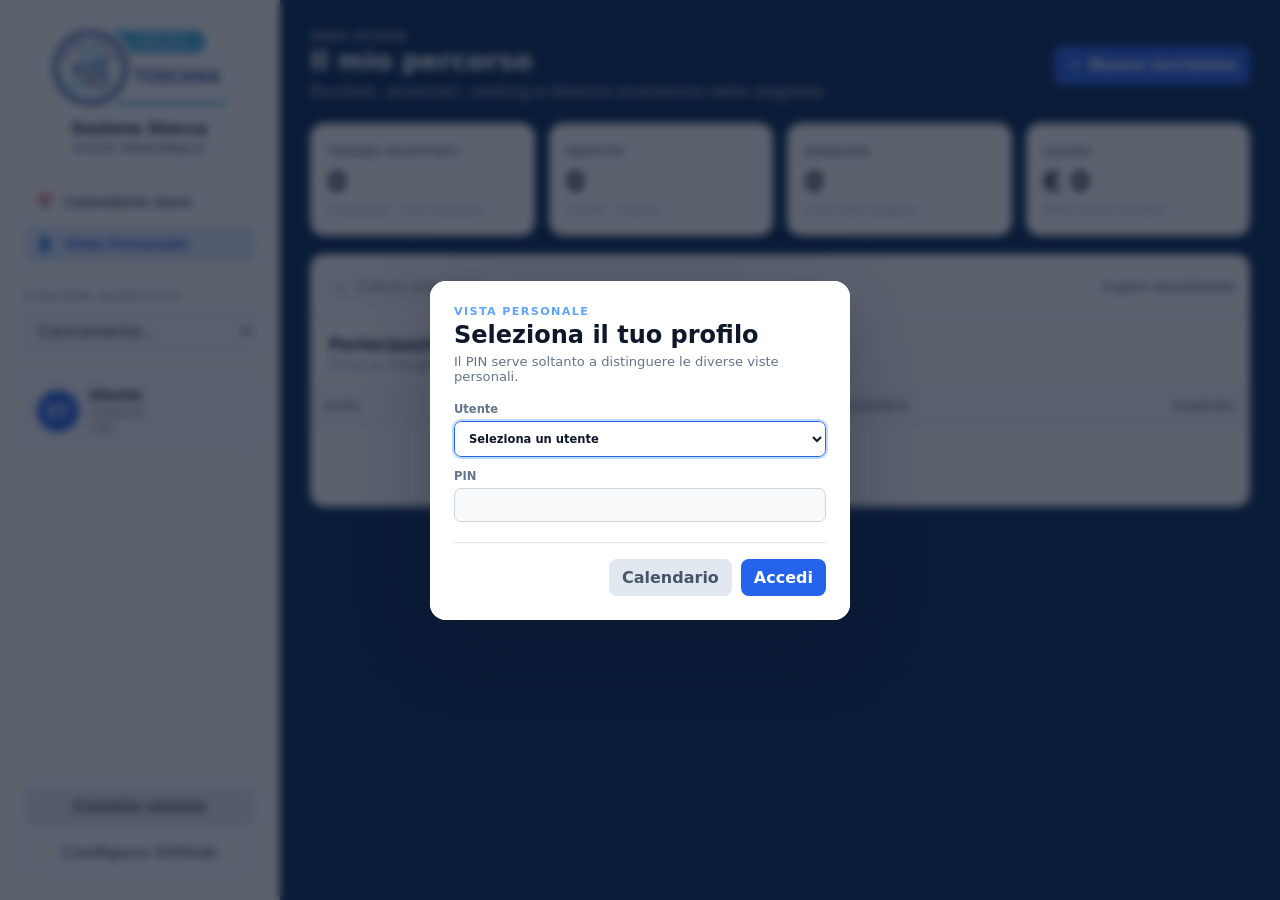
<file: personale.html>
<!DOCTYPE html>
<html lang="it">
<head>
  <meta charset="UTF-8">
  <meta name="viewport" content="width=device-width, initial-scale=1.0">
  <meta name="description" content="FISBB Toscana - Vista personale tornei">
  <title>FISBB Toscana - Vista Personale</title>
  <link rel="icon" type="image/jpeg" href="avatar_fisbbtoscana.jpeg">
  <link rel="stylesheet" href="personale-style.css?v=5">
</head>
<body>
  <div class="app-shell">
    <button id="menuToggle" class="menu-toggle" type="button">☰ Menu</button>

    <aside id="sidebar" class="sidebar">
      <button id="menuClose" class="sidebar-close" type="button" aria-label="Chiudi menu">✕</button>

      <a class="brand" href="index.html" title="Vai al calendario">
        <img src="REGIONE-29-piccolo.png" alt="Logo FISBB Toscana">
        <div>
          <h1>Sezione Stecca</h1>
          <p>Vista Personale</p>
        </div>
      </a>

      <nav class="main-nav" aria-label="Navigazione principale">
        <a href="index.html"><span>📅</span> Calendario Gare</a>
        <a href="personale.html" class="active" aria-current="page"><span>👤</span> Vista Personale</a>
      </nav>

      <section class="sidebar-section">
        <h2>Stagione agonistica</h2>
        <select id="seasonSelector" class="form-control">
          <option value="">Caricamento...</option>
        </select>
      </section>

      <section id="userCard" class="user-card" hidden>
        <div id="userInitials" class="user-avatar">ET</div>
        <div>
          <strong id="userDisplayName">Utente</strong>
          <span id="userCategory">Categoria</span>
          <span id="userCsb">CSB</span>
        </div>
      </section>

      <div class="sidebar-actions">
        <button id="changeUserBtn" class="btn btn-secondary" type="button">Cambia utente</button>
			<button id="githubSettingsBtn" class="btn btn-ghost" type="button" title="Gestisci il collegamento con GitHub">
				Gestione GitHub
			</button>
      </div>
    </aside>

    <div id="sidebarOverlay" class="sidebar-overlay"></div>

    <main class="main-content">
      <div id="offlineNotice" class="offline-notice" hidden>
        Modalità dimostrativa: sono utilizzati i dati locali incorporati nello script.
      </div>

      <header class="page-header">
        <div>
          <p class="eyebrow">Area atleta</p>
          <h2 id="pageTitle">Il mio percorso</h2>
          <p>Risultati, avversari, ranking e bilancio economico della stagione.</p>
        </div>
        <button id="newParticipationBtn" class="btn btn-primary" type="button">＋ Nuova iscrizione</button>
      </header>

      <section class="summary-grid" aria-label="Riepilogo stagione">
        <article class="summary-card">
          <span>Tornei disputati</span>
          <strong id="summaryTournaments">0</strong>
          <small id="summaryTournamentsDetail">0 disputati · 0 da disputare</small>
        </article>
        <article class="summary-card">
          <span>Partite</span>
          <strong id="summaryMatches">0</strong>
          <small id="summaryMatchesDetail">0 vinte · 0 perse</small>
        </article>
        <article class="summary-card">
          <span>Ranking</span>
          <strong id="summaryRanking">0</strong>
          <small id="summaryRankingDetail">0 da inizio stagione</small>
        </article>
        <article class="summary-card">
          <span>Saldo</span>
          <strong id="summaryBalance">€ 0</strong>
          <small id="summaryBalanceDetail">Premi meno iscrizioni</small>
        </article>
      </section>

      <section class="toolbar">
        <div class="search-box">
          <span>⌕</span>
          <input id="searchInput" type="search" placeholder="Cerca una gara..." autocomplete="off">
        </div>
        <span id="visibleCount" class="visible-count">0 gare visualizzate</span>
      </section>

      <section class="content-panel">
        <div class="panel-heading">
          <div>
            <h3>Partecipazioni</h3>
            <p>Clicca su una gara per visualizzare il percorso completo.</p>
          </div>
        </div>

        <div class="table-wrapper">
          <table class="personal-table">
            <thead>
              <tr>
                <th>Data</th>
                <th>Tipologia</th>
                <th>Gara</th>
                <th>Risultato</th>
                <th class="numeric">Ranking</th>
              </tr>
            </thead>
            <tbody id="participationsBody">
              <tr><td colspan="5" class="empty-row">Caricamento...</td></tr>
            </tbody>
          </table>
        </div>

        <div id="mobileList" class="mobile-list"></div>
      </section>
    </main>
  </div>

  <dialog id="loginDialog" class="app-dialog login-dialog">
    <form id="loginForm" class="dialog-card">
      <div class="dialog-heading">
        <p class="eyebrow">Vista Personale</p>
        <h2>Seleziona il tuo profilo</h2>
        <p>Il PIN serve soltanto a distinguere le diverse viste personali.</p>
      </div>
      <label>Utente
        <select id="loginUser" class="form-control" required>
          <option value="">Seleziona un utente</option>
        </select>
      </label>
      <label>PIN
        <input id="loginPin" class="form-control" type="password" inputmode="numeric" autocomplete="off" required>
      </label>
      <p id="loginError" class="error-message" hidden></p>
      <div class="dialog-actions">
        <a href="index.html" class="btn btn-secondary button-link">Calendario</a>
        <button class="btn btn-primary" type="submit">Accedi</button>
      </div>
    </form>
  </dialog>

  <dialog id="detailDialog" class="app-dialog detail-dialog">
    <div class="dialog-card">
      <button id="detailClose" class="dialog-close" type="button">✕</button>
      <span id="detailType" class="type-badge">Torneo</span>
      <h2 id="detailTitle">Titolo gara</h2>
      <p id="detailVenue" class="detail-venue">Sede</p>

      <div class="detail-grid">
        <div><span>Data giocata</span><strong id="detailDate">-</strong></div>
        <div><span>Risultato</span><strong id="detailResult">-</strong></div>
        <div><span>Iscrizione</span><strong id="detailEntry">-</strong></div>
        <div><span>Premio</span><strong id="detailPrize">-</strong></div>
        <div><span>Ranking</span><strong id="detailRanking">0</strong></div>
        <div><span>Batteria</span><strong id="detailBattery">-</strong></div>
      </div>

      <div class="matches-heading">
        <h3>Percorso nella gara</h3>
        <span id="detailMatchCount">0 incontri</span>
      </div>
      <div id="detailMatches" class="matches-list"></div>

      <section id="detailNotesSection" class="notes-box" hidden>
        <h3>Note</h3>
        <p id="detailNotes"></p>
      </section>

      <div class="dialog-actions">
        <button id="deleteParticipationBtn" class="btn btn-danger" type="button">Elimina</button>
        <button id="editParticipationBtn" class="btn btn-secondary" type="button">Modifica</button>
      </div>
    </div>
  </dialog>

  <dialog id="editDialog" class="app-dialog edit-dialog">
    <form id="editForm" class="dialog-card">
      <button id="editClose" class="dialog-close" type="button">✕</button>
      <div class="dialog-heading">
        <p class="eyebrow">Gestione percorso</p>
        <h2 id="editDialogTitle">Nuova partecipazione</h2>
      </div>

      <input id="editId" type="hidden">
<div class="form-grid">

  <div class="full participation-type-selector">
    <span class="form-field-label">Tipo di gara</span>

    <label class="participation-type-option">
      <input
        type="radio"
        name="eventSource"
        id="eventSourceCalendar"
        value="calendar"
        checked>

      <span>Gara presente nel calendario</span>
    </label>

    <label class="participation-type-option">
      <input
        type="radio"
        name="eventSource"
        id="eventSourceExternal"
        value="external">

      <span>Gara esterna / fuori regione</span>
    </label>
  </div>

  <!-- Gara collegata a gare.json -->
  <div id="calendarEventFields" class="full">
    <label>
      Gara

      <select
        id="editEvent"
        class="form-control">
      </select>
    </label>
  </div>

  <!-- Gara esterna non presente in gare.json -->
  <div
    id="externalEventFields"
    class="external-event-fields full"
    hidden>

    <div class="external-event-notice">
      Questa gara sarà memorizzata direttamente nel percorso personale
      e non sarà aggiunta al calendario pubblico.
    </div>

    <div class="external-event-grid">

      <label class="full">
        Titolo gara

        <input
          id="editExternalTitle"
          class="form-control"
          type="text"
          placeholder="Es. Trofeo Nuova Accademia Verona">
      </label>

      <label>
        Tipologia

        <select
          id="editExternalType"
          class="form-control">

          <option value="gara-libera">Gara libera</option>
          <option value="nbc">NBC / Nazionale</option>
          <option value="istituzionale">Istituzionale</option>
          <option value="coppie-base">Coppie di base</option>
          <option value="seniores">Seniores</option>
          <option value="femminile">Femminile</option>
        </select>
      </label>

      <label>
        Sede

        <input
          id="editExternalVenue"
          class="form-control"
          type="text"
          placeholder="Es. Verona (VR)">
      </label>

      <label>
        Specialità

        <input
          id="editExternalSpecialty"
          class="form-control"
          type="text"
          placeholder="Es. Italiana / Tutti Doppi">
      </label>

      <label>
        Punteggio di gara

        <input
          id="editExternalPoints"
          class="form-control"
          type="text"
          placeholder="Es. 100 / 500 (2 su 3)">
      </label>

    </div>
  </div>

  <label>
    Data giocata

    <input
      id="editDate"
      class="form-control"
      type="date"
      required>
  </label>
		<label>
		  Risultato
		  <input
			 id="editResult"
			 class="form-control calculated-field"
			 type="text"
			 placeholder="Calcolato dal sistema"
			 readonly>
		</label>
        <label>Iscrizione (€)
          <input id="editEntry" class="form-control" type="number" min="0" step="0.01">
        </label>
        <label>Premio (€)
          <input id="editPrize" class="form-control" type="number" min="0" step="0.01">
        </label>

			<label>
			  Regola ranking
			  <select id="editRankingProfile" class="form-control">
				 <option value="">Nessuna regola / gara da disputare</option>
				 <option value="nazionale_nbc_gp">Nazionale / NBC / Gran Premio</option>
				 <option value="territoriale_senza_handicap">Territoriale libera senza handicap</option>
				 <option value="territoriale_con_handicap">Territoriale libera con handicap</option>
				 <option value="selezione_territoriale">Istituzionale di selezione</option>
				 <option value="poule_provinciale">Poule finale provinciale</option>
				 <option value="poule_regionale">Poule finale regionale</option>
				 <option value="selezione_italiani">Selezione al Campionato Italiano</option>
				 <option value="campionato_italiano">Campionato Italiano</option>
			  </select>
			</label>

			<label>
			  Tabella bonus
			  <select id="editRankingBonusProfile" class="form-control">
				 <option value="">Nessun bonus</option>
				 <option value="nbc">NBC</option>
				 <option value="gran_prix">Gran Prix</option>
				 <option value="selezione">Selezione</option>
				 <option value="poule_provinciale">Poule finale provinciale</option>
				 <option value="poule_regionale">Poule finale regionale</option>
				 <option value="campionato_italiano">Campionato Italiano</option>
			  </select>
			</label>

        <label>Ranking - <small id="rankingCalculationDetail" class="ranking-calculation-detail"></small>
          <input id="editRanking" class="form-control calculated-field" type="number" readonly>
        </label>
			
        <label>Batteria superata
          <select id="editBattery" class="form-control"><option value="false">No</option><option value="true">Sì</option></select>
        </label>
        <label class="full">Note
          <textarea id="editNotes" class="form-control" rows="3"></textarea>
        </label>
      </div>

		<div class="matches-editor-heading">
		  <h3>Incontri</h3>

		  <div class="matches-editor-actions">
			 <button
				id="newPlayerBtn"
				class="btn btn-small btn-ghost"
				type="button">
				+ Nuovo giocatore
			 </button>

			 <button
				id="addMatchBtn"
				class="btn btn-small btn-secondary"
				type="button">
				+ Aggiungi incontro
			 </button>
		  </div>
		</div>

      <div id="matchesEditor" class="matches-editor"></div>

      <div class="dialog-actions">
        <button id="editCancel" class="btn btn-secondary" type="button">Annulla</button>
        <button class="btn btn-primary" type="submit">Salva</button>
      </div>
    </form>
  </dialog>

	<dialog id="newPlayerDialog" class="app-dialog login-dialog">
	  <form id="newPlayerForm" class="dialog-card">

		 <button
			id="newPlayerClose"
			class="dialog-close"
			type="button"
			aria-label="Chiudi">
			X
		 </button>

		 <div class="dialog-heading">
			<p class="eyebrow">Anagrafica giocatori</p>
			<h2>Nuovo giocatore</h2>
			<p>
			  Inserisci i dati dell'atleta non presente nell'anagrafica.
			</p>
		 </div>

		 <div class="form-grid new-player-grid">

			<label>
			  Nome
			  <input
				 id="newPlayerFirstName"
				 class="form-control"
				 type="text"
				 autocomplete="off"
				 required>
			</label>

			<label>
			  Cognome
			  <input
				 id="newPlayerLastName"
				 class="form-control"
				 type="text"
				 autocomplete="off"
				 required>
			</label>

			<label>
			  Codice tessera
			  <input
				 id="newPlayerCardCode"
				 class="form-control"
				 type="text"
				 autocomplete="off"
				 placeholder="Es. FB12A345"
				 required>
			</label>

			<label>
			  Categoria
			  <select
				 id="newPlayerCategory"
				 class="form-control"
				 required>
				 <option value="">Seleziona categoria</option>
				 <option value="Terza">Terza</option>
				 <option value="Seconda">Seconda</option>
				 <option value="Prima">Prima</option>
				 <option value="Master">Master</option>
				 <option value="Nazionale">Nazionale</option>
				 <option value="Nazionale Pro">Nazionale Pro</option>
				 <option value="Junior">Junior</option>
				 <option value="Senior">Senior</option>
			  </select>
			</label>

			<div class="full new-player-club-section">
			  <label>
				 CSB

				 <select
					id="newPlayerClub"
					class="form-control">
					<option value="">
					  Nessun CSB / da specificare
					</option>
				 </select>
			  </label>

			  <button
				 id="newClubBtn"
				 class="btn btn-small btn-ghost"
				 type="button">
				 + Nuovo CSB
			  </button>
			</div>

			<label>
			  Regione
			  <input
				 id="newPlayerRegion"
				 class="form-control"
				 type="text"
				 value="Toscana"
				 autocomplete="off">
			</label>

			<label class="new-player-active-label">
			  <input
				 id="newPlayerActive"
				 type="checkbox"
				 checked>
			  Giocatore attivo
			</label>

		 </div>

		 <p
			id="newPlayerError"
			class="error-message"
			hidden>
		 </p>

		 <div class="dialog-actions">
			<button
			  id="newPlayerCancel"
			  class="btn btn-secondary"
			  type="button">
			  Annulla
			</button>

			<button
			  class="btn btn-primary"
			  type="submit">
			  Salva giocatore
			</button>
		 </div>

	  </form>
	</dialog>

	<dialog
	  id="newClubDialog"
	  class="app-dialog login-dialog">

	  <form
		 id="newClubForm"
		 class="dialog-card">

		 <button
			id="newClubClose"
			class="dialog-close"
			type="button"
			aria-label="Chiudi">
			X
		 </button>

		 <div class="dialog-heading">
			<p class="eyebrow">
			  Anagrafica CSB
			</p>

			<h2>
			  Nuovo CSB
			</h2>

			<p>
			  Inserisci il codice di affiliazione e la denominazione del circolo.
			</p>
		 </div>

		 <div class="form-grid new-club-grid">

			<label>
			  Codice affiliazione

			  <input
				 id="newClubCode"
				 class="form-control"
				 type="text"
				 placeholder="Es. V12B34"
				 autocomplete="off"
				 required>
			</label>

			<label>
			  Regione

			  <input
				 id="newClubRegion"
				 class="form-control"
				 type="text"
				 value="Toscana"
				 autocomplete="off">
			</label>

			<label class="full">
			  Denominazione

			  <input
				 id="newClubName"
				 class="form-control"
				 type="text"
				 placeholder="Es. NUOVA ACCADEMIA VERONA A.S.D."
				 autocomplete="off"
				 required>
			</label>

			<label class="new-club-active-label full">
			  <input
				 id="newClubActive"
				 type="checkbox"
				 checked>

			  CSB attivo
			</label>

		 </div>

		 <p
			id="newClubError"
			class="error-message"
			hidden>
		 </p>

		 <div class="dialog-actions">

			<button
			  id="newClubCancel"
			  class="btn btn-secondary"
			  type="button">
			  Annulla
			</button>

			<button
			  id="newClubSaveBtn"
			  class="btn btn-primary"
			  type="submit">
			  Salva CSB
			</button>

		 </div>

	  </form>

	</dialog>

	<dialog id="githubDialog" class="app-dialog login-dialog">
	  <form id="githubForm" class="dialog-card">

		 <button id="githubClose" class="dialog-close" type="button" aria-label="Chiudi">
			X
		 </button>

		 <div class="dialog-heading">
			<p class="eyebrow">Sincronizzazione</p>
			<h2>Accesso GitHub</h2>
			<p>
			  Inserisci il Personal Access Token autorizzato ad aggiornare il file percorsi.json.
			</p>
		 </div>

		 <div class="github-repository-info">
			<span>Repository</span>
			<strong>fisbb-toscana/calendario-gare</strong>
			<small>Branch: main - File: percorsi.json</small>
		 </div>

		 <label>
			Personal Access Token
			<input id="githubToken" class="form-control" type="password" placeholder="github_pat_..." autocomplete="off" required>
		 </label>

		 <label class="token-visibility-control">
			<input id="showGithubToken" type="checkbox">
			<span>Mostra token</span>
		 </label>

		 <p id="githubStatusMessage" class="github-status-message" hidden></p>

		 <div class="dialog-actions github-dialog-actions">
			<button id="githubLogoutBtn" class="btn btn-danger" type="button">
			  Disconnetti
			</button>

			<button class="btn btn-primary" type="submit">
			  Salva token
			</button>
		 </div>

	  </form>
	</dialog>

	<datalist id="playersDataList"></datalist>
	
	<script src="ranking-calculator.js?v=1"></script>
	<script src="personale-script.js?v=11"></script>
</body>
</html>
</file>
<file: personale-style.css>
*, *::before, *::after { box-sizing: border-box; }
:root {
  --navy: #002855; --blue: #2563eb; --blue-dark: #1d4ed8; --text: #334155;
  --title: #0f172a; --muted: #64748b; --line: #e2e8f0; --surface: #ffffff;
  --soft: #f8fafc; --green: #16a34a; --red: #dc2626;
}
body { margin: 0; min-height: 100vh; font-family: system-ui, -apple-system, BlinkMacSystemFont, "Segoe UI", sans-serif; background: var(--navy); color: var(--text); }
button, input, select, textarea { font: inherit; }
button, a { -webkit-tap-highlight-color: transparent; }
.app-shell { min-height: 100vh; display: flex; }
.sidebar { width: 280px; height: 100vh; position: sticky; top: 0; flex: 0 0 280px; padding: 28px 24px; background: white; border-right: 1px solid var(--line); display: flex; flex-direction: column; overflow-y: auto; z-index: 30; }
.sidebar-close, .menu-toggle { display: none; }
.brand { display: flex; flex-direction: column; align-items: center; text-align: center; text-decoration: none; margin-bottom: 28px; }
.brand img { width: 100%; max-width: 180px; height: auto; margin-bottom: 12px; }
.brand h1 { margin: 0; color: var(--title); font-size: 1rem; font-weight: 800; }
.brand p { margin: 4px 0 0; color: var(--muted); font-size: .72rem; font-weight: 700; text-transform: uppercase; letter-spacing: .08em; }
.main-nav { display: grid; gap: 6px; margin-bottom: 28px; }
.main-nav a { display: flex; align-items: center; gap: 10px; padding: 10px 12px; border-radius: 9px; color: #475569; text-decoration: none; font-size: .88rem; font-weight: 700; }
.main-nav a:hover { background: #f1f5f9; }
.main-nav a.active { background: #dbeafe; color: #1d4ed8; }
.sidebar-section { margin-bottom: 22px; }
.sidebar-section h2 { margin: 0 0 8px; color: #94a3b8; font-size: .68rem; text-transform: uppercase; letter-spacing: .08em; }
.form-control { width: 100%; padding: 9px 10px; border: 1px solid #cbd5e1; border-radius: 7px; background: var(--soft); color: var(--title); }
.form-control:focus { outline: 2px solid #bfdbfe; border-color: var(--blue); background: white; }
.user-card { display: flex; gap: 10px; align-items: center; padding: 12px; border: 1px solid var(--line); border-radius: 12px; background: var(--soft); }
.user-avatar { width: 42px; height: 42px; flex: 0 0 42px; display: grid; place-items: center; border-radius: 50%; background: var(--blue); color: white; font-weight: 800; }
.user-card strong, .user-card span { display: block; }
.user-card strong { color: var(--title); font-size: .86rem; }
.user-card span { margin-top: 2px; color: var(--muted); font-size: .72rem; }
.sidebar-actions { margin-top: auto; display: grid; gap: 8px; padding-top: 18px; }
.github-repository-info {
  margin-bottom: 16px;
  padding: 12px;
  background-color: #f8fafc;
  border: 1px solid #e2e8f0;
  border-radius: 9px;
}

.github-repository-info span,
.github-repository-info strong,
.github-repository-info small {
  display: block;
}

.github-repository-info span {
  margin-bottom: 3px;
  color: #94a3b8;
  font-size: 0.65rem;
  font-weight: 800;
  text-transform: uppercase;
  letter-spacing: 0.06em;
}

.github-repository-info strong {
  color: #0f172a;
  font-size: 0.85rem;
}

.github-repository-info small {
  margin-top: 4px;
  color: #64748b;
  font-size: 0.72rem;
}

.token-visibility-control {
  display: flex !important;
  grid-template-columns: auto 1fr;
  align-items: center;
  justify-content: flex-start;
  gap: 7px;
  margin-top: 8px;
  cursor: pointer;
}

.token-visibility-control input {
  margin: 0;
}

.github-status-message {
  margin: 12px 0 0;
  padding: 9px 11px;
  border-radius: 8px;
  font-size: 0.78rem;
  font-weight: 700;
}

.github-status-message.connected {
  background-color: #dcfce7;
  color: #166534;
  border: 1px solid #86efac;
}

.github-status-message.disconnected {
  background-color: #fff7ed;
  color: #9a3412;
  border: 1px solid #fdba74;
}

.github-dialog-actions {
  justify-content: space-between;
}
.btn.github-connected {
  background-color: #dcfce7;
  border-color: #86efac;
  color: #166534;
}

.main-content { flex: 1; min-width: 0; max-height: 100vh; overflow-y: auto; padding: 30px; }
.offline-notice { margin-bottom: 16px; padding: 10px 14px; border: 1px solid #fdba74; border-radius: 9px; background: #fff7ed; color: #9a3412; font-size: .8rem; font-weight: 700; }
.page-header { display: flex; justify-content: space-between; align-items: center; gap: 18px; margin-bottom: 22px; color: white; }
.page-header h2 { margin: 2px 0 6px; font-size: 1.65rem; }
.page-header p { margin: 0; color: #cbd5e1; }
.eyebrow { margin: 0; color: #60a5fa; font-size: .7rem; font-weight: 800; text-transform: uppercase; letter-spacing: .12em; }
.btn { border: 0; border-radius: 8px; padding: 9px 13px; cursor: pointer; font-weight: 750; transition: transform .15s, background .15s; }
.btn:hover { transform: translateY(-1px); }
.btn-primary { background: var(--blue); color: white; }
.btn-primary:hover { background: var(--blue-dark); }
.btn-secondary { background: #e2e8f0; color: #475569; }
.btn-ghost { background: transparent; border: 1px solid var(--line); color: var(--muted); }
.btn-danger { background: #fee2e2; color: #b91c1c; }
.btn-small { padding: 6px 10px; font-size: .78rem; }
.button-link { display: inline-flex; align-items: center; text-decoration: none; }
.summary-grid { display: grid; grid-template-columns: repeat(4, minmax(0, 1fr)); gap: 14px; margin-bottom: 18px; }
.summary-card { min-width: 0; padding: 17px; border: 1px solid var(--line); border-radius: 14px; background: white; box-shadow: 0 2px 6px rgba(15,23,42,.06); }
.summary-card > span { color: var(--muted); font-size: .72rem; font-weight: 800; text-transform: uppercase; letter-spacing: .07em; }
.summary-card strong { display: block; margin: 6px 0 2px; color: var(--title); font-size: 1.65rem; }
.summary-card strong.rank-positive,
.summary-card strong.rank-zero {
  color: #15803d;
}
.summary-card strong.rank-negative {
  color: #dc2626;
}
.summary-card small { color: #94a3b8; font-size: .72rem; }
.toolbar { display: flex; justify-content: space-between; align-items: center; gap: 14px; padding: 12px 14px; background: white; border: 1px solid var(--line); border-bottom: 0; border-radius: 14px 14px 0 0; }
.search-box { width: min(420px, 100%); display: flex; align-items: center; gap: 8px; padding: 8px 11px; background: var(--soft); border: 1px solid var(--line); border-radius: 8px; }
.search-box input { width: 100%; border: 0; outline: 0; background: transparent; color: var(--title); }
.visible-count { color: var(--muted); font-size: .78rem; font-weight: 700; }
.content-panel { background: white; border: 1px solid var(--line); border-radius: 0 0 14px 14px; overflow: hidden; }
.panel-heading { padding: 16px 18px; border-bottom: 1px solid var(--line); }
.panel-heading h3, .panel-heading p { margin: 0; }
.panel-heading h3 { color: var(--title); font-size: 1rem; }
.panel-heading p { margin-top: 3px; color: var(--muted); font-size: .78rem; }
.table-wrapper { overflow-x: auto; }
.personal-table { width: 100%; border-collapse: collapse; font-size: .84rem; }
.personal-table th { padding: 11px 14px; text-align: left; color: var(--muted); background: var(--soft); border-bottom: 2px solid var(--line); font-size: .68rem; text-transform: uppercase; letter-spacing: .06em; }
.personal-table td { padding: 13px 14px; border-bottom: 1px solid #edf2f7; vertical-align: middle; }
.personal-table tbody tr { cursor: pointer; }
.personal-table tbody tr:hover { background: #f8fafc; }
.personal-table .numeric { text-align: right; }

/* =====================================================
   AVANZAMENTO NELLA TABELLA PARTECIPAZIONI
===================================================== */

.personal-table tbody tr.participation-row {
  cursor: pointer;
  background-color: #ffffff;
}

.personal-table tbody tr.participation-row:hover {
  background-color: #f8fafc;
}

.personal-table tbody tr.participation-row td {
  background-color: transparent;
}

/* Gara ancora da disputare */
.personal-table tbody tr.progress-pending {
  background: #ffffff;

  box-shadow:
    inset 4px 0 0 #cbd5e1;
}

/* Avanzamento limitato alla cella Risultato */

.tournament-result-cell {
  --progress-value: 0%;
  --progress-color: #cbd5e1;

  position: relative;
  overflow: hidden;
  min-width: 170px;
  background-color: #ffffff;
  isolation: isolate;
}

.tournament-result-cell::before {
  content: "";
  position: absolute;
  z-index: -1;

  left: 5px;
  top: 6px;
  bottom: 6px;

  width: var(--progress-value);
  max-width: calc(100% - 10px);

  background:
    linear-gradient(
      90deg,
      color-mix(
        in srgb,
        var(--progress-color) 15%,
        white
      ),
      color-mix(
        in srgb,
        var(--progress-color) 7%,
        white
      )
    );

  border-right: 3px solid var(--progress-color);
  border-radius: 6px;

  pointer-events: none;
  transition: width 0.3s ease;
}

.tournament-result-text {
  position: relative;
  z-index: 1;

  display: inline-flex;
  align-items: center;
  min-height: 30px;

  color: #334155;
  font-size: 0.78rem;
  font-weight: 750;
}

.tournament-result-cell.progress-pending::before {
  display: none;
}

.tournament-result-cell.progress-pending {
  background-color: #f8fafc;
}

.tournament-result-cell.progress-pending
.tournament-result-text {
  color: #64748b;
  font-weight: 650;
}

.tournament-result-cell.progress-victory::before {
  width: calc(100% - 10px);
}

.mobile-card.participation-progress-card {
  position: relative;
  isolation: isolate;
  overflow: hidden;
  --progress-value: 0%;
  --progress-color: #cbd5e1;
}

.mobile-card.participation-progress-card::before {
  content: "";
  position: absolute;
  z-index: -1;
  left: 0;
  top: 0;
  bottom: 0;
  width: var(--progress-value);
  background: rgb(37 99 235 / 10%);
  background:
    linear-gradient(
      90deg,
      color-mix(in srgb, var(--progress-color) 18%, white),
      color-mix(in srgb, var(--progress-color) 8%, white)
    );
  border-right: 3px solid var(--progress-color);
  pointer-events: none;
}

.mobile-card.participation-progress-card.progress-pending::before {
  width: 0;
  border-right: 0;
}

.mobile-card.participation-progress-card.progress-pending {
  box-shadow: inset 4px 0 0 #cbd5e1;
}

.mobile-card.participation-progress-card::after {
  content: "";
  position: absolute;
  left: 0;
  right: auto;
  bottom: 0;
  width: var(--progress-value);
  height: 4px;
  background-color: var(--progress-color);
  pointer-events: none;
}

.event-title { color: var(--title); font-weight: 700; }
.type-badge { display: inline-block; padding: 4px 7px; border-radius: 5px; color: white; font-size: .65rem; font-weight: 800; text-transform: uppercase; }
.rank-positive { color: #15803d; font-weight: 800; }
.rank-negative { color: #b91c1c; font-weight: 800; }
.rank-zero { color: var(--muted); font-weight: 800; }
.ranking-calculation-detail {
  display: block;
  margin-top: 4px;
  color: #64748b;
  font-size: 0.68rem;
  font-weight: 650;
}
.empty-row { text-align: center; color: #94a3b8; padding: 32px !important; font-style: italic; }
.mobile-list { display: none; }
.app-dialog { border: 0; padding: 0; border-radius: 16px; width: min(720px, calc(100vw - 28px)); max-height: calc(100vh - 28px); box-shadow: 0 24px 70px rgba(15,23,42,.32); }
.app-dialog::backdrop { background: rgba(15,23,42,.68); backdrop-filter: blur(4px); }
.login-dialog { width: min(420px, calc(100vw - 28px)); }
.dialog-card { position: relative; padding: 24px; background: white; }
.dialog-heading { margin-bottom: 18px; }
.dialog-heading h2 { margin: 3px 0 5px; color: var(--title); }
.dialog-heading p:not(.eyebrow) { margin: 0; color: var(--muted); font-size: .82rem; }
.dialog-card > label { display: grid; gap: 5px; margin-bottom: 12px; color: var(--muted); font-size: .72rem; font-weight: 800; }
.dialog-close { position: absolute; top: 14px; right: 14px; border: 0; background: transparent; color: #94a3b8; cursor: pointer; font-size: 1.15rem; }
.dialog-actions { display: flex; justify-content: flex-end; gap: 9px; margin-top: 20px; padding-top: 16px; border-top: 1px solid var(--line); }
.error-message { padding: 9px; background: #fef2f2; color: #b91c1c; border-radius: 7px; font-size: .78rem; }
.detail-dialog h2 { margin: 8px 32px 3px 0; color: var(--title); }
.detail-venue { margin: 0 0 16px; color: var(--muted); }
.detail-grid { display: grid; grid-template-columns: repeat(3, 1fr); gap: 9px; }
.detail-grid > div { padding: 10px; background: var(--soft); border: 1px solid var(--line); border-radius: 9px; }
.detail-grid span, .detail-grid strong { display: block; }
.detail-grid span { margin-bottom: 3px; color: #94a3b8; font-size: .63rem; font-weight: 800; text-transform: uppercase; }
.detail-grid strong { color: var(--title); font-size: .83rem; }
.matches-heading, .matches-editor-heading { display: flex; justify-content: space-between; align-items: center; margin: 20px 0 8px; }
.matches-heading h3, .matches-editor-heading h3 { margin: 0; color: var(--title); font-size: .92rem; }
.matches-heading span { color: var(--muted); font-size: .72rem; font-weight: 700; }
.matches-list { display: grid; gap: 7px; }
.match-row { display: grid; grid-template-columns: 1fr 2fr 0.3fr auto; gap: 8px; align-items: center; padding: 10px; border: 1px solid var(--line); border-radius: 9px; }
.match-phase { color: var(--muted); font-size: .72rem; font-weight: 700; }
.match-opponent { color: var(--title); font-weight: 750; }
.match-result { width: 27px; height: 27px; display: grid; place-items: center; border-radius: 50%; color: white; font-size: .72rem; font-weight: 900; }
.match-result.win { background: var(--green); }
.match-result.loss { background: var(--red); }
.calculated-field[readonly] {
  background-color: #eef6ff;
  border-color: #bfdbfe;
  color: #1e3a8a;
  font-weight: 800;
  cursor: default;
}

.calculated-field[readonly]:focus {
  border-color: #93c5fd;
  box-shadow: none;
  outline: none;
}
.notes-box { margin-top: 15px; padding: 12px; border-radius: 9px; background: #f8fafc; border: 1px solid var(--line); }
.notes-box h3, .notes-box p { margin: 0; }
.notes-box h3 { margin-bottom: 5px; color: var(--title); font-size: .8rem; }
.notes-box p { white-space: pre-line; color: var(--text); font-size: .8rem; }
.form-grid { display: grid; grid-template-columns: 1fr 1fr; gap: 11px; }
.form-grid label { display: grid; gap: 5px; color: var(--muted); font-size: .7rem; font-weight: 800; }
.form-grid .full { grid-column: 1 / -1; }
.match-opponent-field {
  min-width: 220px;
}

.matches-editor {
  display: grid;
  gap: 10px;
}

.match-editor-row {
  display: grid;
  grid-template-columns:
    minmax(150px, 1.05fr)
    minmax(200px, 2fr)
    minmax(125px, 0.9fr)
    minmax(90px, 0.78fr)
    38px;
  gap: 10px;
  align-items: end;
  padding: 14px;
  background: #ffffff;
  border: 1px solid #dbe4f0;
  border-left: 4px solid #2563eb;
  border-radius: 11px;
  box-shadow: 0 2px 8px rgb(15 23 42 / 5%);
  box-sizing: border-box;
  min-width: 0;
}

.match-editor-row:hover {
  border-color: #bfdbfe;
  border-left-color: #1d4ed8;
  box-shadow: 0 4px 12px rgb(37 99 235 / 8%);
}

.match-field {
  display: grid;
  grid-template-columns: minmax(0, 1fr);
  gap: 5px;
  min-width: 0;
  margin: 0;
}

.match-field-label {
  color: #64748b;
  font-size: 0.68rem;
  font-weight: 800;
  line-height: 1;
  text-transform: uppercase;
  letter-spacing: 0.045em;
}

.match-editor-row .form-control {
  width: 100%;
  min-width: 0;
  height: 40px;
  padding: 0 11px;
  background-color: #f8fafc;
  border: 1px solid #cbd5e1;
  border-radius: 8px;
  color: #0f172a;
  font-size: 0.8rem;
  font-weight: 650;
  box-sizing: border-box;
  outline: none;
  transition:
    border-color 0.15s ease,
    box-shadow 0.15s ease,
    background-color 0.15s ease;
}

.match-editor-row .form-control:hover {
  border-color: #94a3b8;
  background-color: #ffffff;
}

.match-editor-row .form-control:focus {
  background-color: #ffffff;
  border-color: #2563eb;
  box-shadow: 0 0 0 3px rgb(37 99 235 / 12%);
}

.match-phase-input {
  color: #1d4ed8 !important;
  font-weight: 800 !important;
}

.match-result-input {
  font-weight: 800 !important;
}

.match-opponent-input::placeholder {
  color: #94a3b8;
  font-weight: 500;
}

.remove-match {
  display: inline-flex;
  align-items: center;
  justify-content: center;
  width: 38px;
  height: 40px;
  padding: 0;
  background-color: #fff1f2;
  border: 1px solid #fecdd3;
  border-radius: 9px;
  color: #dc2626;
  font-size: 1rem;
  font-weight: 800;
  cursor: pointer;
  transition:
    background-color 0.15s ease,
    border-color 0.15s ease,
    transform 0.15s ease;
}

.remove-match:hover {
  background-color: #fee2e2;
  border-color: #fca5a5;
  transform: translateY(-1px);
}

.remove-match:focus-visible {
  outline: 3px solid rgb(220 38 38 / 18%);
  outline-offset: 2px;
}

.matches-editor-actions {
  display: flex;
  align-items: center;
  gap: 8px;
  flex-wrap: wrap;
}

#editDialog .dialog-card {
  overflow-x: hidden;
  max-width: 950px;
}

#matchesEditor {
  min-width: 0;
  max-width: 100%;
  overflow-x: hidden;
}

.match-opponent-field,
.match-phase-field,
.match-category-field,
.match-result-field {
  min-width: 0;
}

/* =====================================================
   BADGE CATEGORIA AVVERSARIO
===================================================== */

.match-player-info {
  display: flex;
  align-items: center;
  gap: 10px;
  min-width: 0;
}

.match-player-text {
  display: flex;
  flex-direction: column;
  gap: 2px;
  min-width: 0;
}

.match-opponent {
  color: var(--text);
  font-size: 0.86rem;
  font-weight: 800;
  line-height: 1.2;
}

.match-club-name {
  color: var(--muted);
  font-size: 0.68rem;
  font-weight: 600;
  line-height: 1.25;
  overflow-wrap: anywhere;
}

.opponent-category-badge {
  display: inline-flex;
  align-items: center;
  justify-content: center;
  flex: 0 0 28px;
  width: 28px;
  height: 28px;
  border: 2px solid transparent;
  border-radius: 7px;
  font-size: 0.82rem;
  font-weight: 900;
  line-height: 1;
  box-sizing: border-box;
  box-shadow:
    0 1px 2px rgb(15 23 42 / 18%),
    inset 0 1px 0 rgb(255 255 255 / 25%);
}

/* Nazionale Pro */
.opponent-category-badge.category-np {
  background-color: #dc2626;
  border-color: #991b1b;
  color: #ffffff;
}

/* Nazionale */
.opponent-category-badge.category-n {
  background-color: #2563eb;
  border-color: #1e40af;
  color: #ffffff;
}

/* Master */
.opponent-category-badge.category-m {
  background-color: #ffffff;
  border-color: #475569;
  color: #0f172a;
}

/* Prima categoria */
.opponent-category-badge.category-1 {
  background-color: #facc15;
  border-color: #a16207;
  color: #422006;
}

/* Seconda categoria */
.opponent-category-badge.category-2 {
  background-color: #22c55e;
  border-color: #15803d;
  color: #052e16;
}

/* Terza categoria */
.opponent-category-badge.category-3 {
  background-color: #38bdf8;
  border-color: #0369a1;
  color: #082f49;
}

/* Categoria non standard */
.opponent-category-badge.category-other {
  background-color: #e2e8f0;
  border-color: #94a3b8;
  color: #334155;
}

.new-player-active-label {
  display: flex !important;
  flex-direction: row;
  align-items: center;
  gap: 8px;
  min-height: 38px;
  color: var(--text) !important;
}

.new-player-active-label input {
  margin: 0;
}
.sidebar-overlay { display: none; }

/* =====================================================
   TIPO DI GARA NEL MODULO PARTECIPAZIONE
===================================================== */

.participation-type-selector {
  display: flex;
  align-items: center;
  gap: 18px;
  padding: 12px;
  background-color: #f8fafc;
  border: 1px solid #e2e8f0;
  border-radius: 9px;
}

.form-field-label {
  color: #64748b;
  font-size: 0.7rem;
  font-weight: 800;
  text-transform: uppercase;
  letter-spacing: 0.05em;
}

.participation-type-option {
  display: inline-flex !important;
  grid-template-columns: none !important;
  flex-direction: row;
  align-items: center;
  gap: 6px;
  color: #334155 !important;
  font-size: 0.78rem !important;
  font-weight: 700 !important;
  cursor: pointer;
}

.participation-type-option input {
  margin: 0;
  accent-color: #2563eb;
}

#calendarEventFields > label {
  display: grid;
  gap: 5px;
  color: #64748b;
  font-size: 0.7rem;
  font-weight: 800;
}

/* =====================================================
   DATI DELLA GARA ESTERNA
===================================================== */

.external-event-fields {
  padding: 12px;
  background-color: #faf5ff;
  border: 1px solid #d8b4fe;
  border-radius: 10px;
}

.external-event-notice {
  margin-bottom: 12px;
  padding: 9px 11px;
  background-color: #f5f3ff;
  border: 1px solid #c4b5fd;
  border-radius: 7px;
  color: #6d28d9;
  font-size: 0.75rem;
  font-weight: 700;
  line-height: 1.4;
}

.external-event-grid {
  display: grid;
  grid-template-columns: 1fr 1fr;
  gap: 11px;
}

.external-event-grid label {
  display: grid;
  gap: 5px;
  color: #64748b;
  font-size: 0.7rem;
  font-weight: 800;
}

.external-event-grid .full {
  grid-column: 1 / -1;
}

/* =====================================================
   NUOVO GIOCATORE - SELEZIONE CSB
===================================================== */

.new-player-club-section {
  display: grid;
  grid-template-columns: minmax(0, 1fr) auto;
  gap: 8px;
  align-items: end;
}

.new-player-club-section label {
  display: grid;
  gap: 5px;
  min-width: 0;
  color: var(--muted);
  font-size: 0.7rem;
  font-weight: 800;
}

.new-player-club-section .btn {
  min-height: 38px;
  white-space: nowrap;
}

/* =====================================================
   DIALOG NUOVO CSB
===================================================== */

.new-club-grid {
  margin-top: 4px;
}

.new-club-active-label {
  display: flex !important;
  flex-direction: row;
  align-items: center;
  gap: 8px;
  min-height: 38px;
  color: var(--text) !important;
  cursor: pointer;
}

.new-club-active-label input {
  margin: 0;
}

#newClubCode {
  text-transform: uppercase;
}

#newClubName {
  text-transform: uppercase;
}

@media (max-width: 1100px) {
  .match-editor-row {
    grid-template-columns:
      minmax(145px, 0.9fr)
      minmax(240px, 1.7fr)
      minmax(130px, 0.8fr)
      38px;
  }

  .match-result-field {
    grid-column: 1 / 2;
  }

  .remove-match {
    grid-column: 4 / 5;
    grid-row: 1 / 2;
  }
}
@media (max-width: 1000px) { .summary-grid { grid-template-columns: repeat(2, 1fr); } }
@media (max-width: 767px) {
  .app-shell { display: block; padding-top: 64px; }
  .menu-toggle { display: flex; position: fixed; top: 12px; left: 12px; z-index: 25; align-items: center; gap: 6px; padding: 10px 14px; border: 0; border-radius: 8px; background: white; color: var(--navy); font-weight: 800; cursor: pointer; }
  .sidebar { position: fixed; left: -290px; top: 0; transition: left .25s ease; box-shadow: 5px 0 25px rgba(15,23,42,.2); }
  .sidebar.open { left: 0; }
  .sidebar-close { display: block; position: absolute; top: 12px; right: 12px; border: 0; background: transparent; color: var(--muted); font-size: 1.1rem; cursor: pointer; }
  .sidebar-overlay.open { display: block; position: fixed; inset: 0; z-index: 20; background: rgba(15,23,42,.48); }
  .main-content { max-height: none; padding: 14px; }
  .page-header { align-items: flex-start; flex-direction: column; }
  .page-header .btn { width: 100%; }
  .summary-grid { grid-template-columns: 1fr 1fr; gap: 9px; }
  .summary-card { padding: 13px; }
  .summary-card strong { font-size: 1.35rem; }
  .toolbar { align-items: stretch; flex-direction: column; }
  .visible-count { padding-left: 2px; }
  .table-wrapper { display: none; }
  .mobile-list { display: grid; gap: 9px; padding: 12px; }
  .mobile-card { padding: 13px; border: 1px solid var(--line); border-radius: 10px; background: white; cursor: pointer; }
  .mobile-card-top { display: flex; justify-content: space-between; gap: 10px; align-items: flex-start; }
  .mobile-card h4 { margin: 7px 0 5px; color: var(--title); font-size: .9rem; }
  .mobile-card p { margin: 0; color: var(--muted); font-size: .75rem; }
  .mobile-card-rank { font-size: .9rem; }
  .detail-grid { grid-template-columns: 1fr 1fr; }
  .match-row { grid-template-columns: 1fr auto; }
  .match-opponent, .match-category { grid-column: 1; }
  .match-result { grid-column: 2; grid-row: 1 / 3; }
  .form-grid { grid-template-columns: 1fr; }
  .form-grid .full { grid-column: auto; }
	.match-editor-row {
	  grid-template-columns: 1fr 1fr;
	  gap: 10px;
	  padding: 12px;
	}

	.match-opponent-field {
	  grid-column: 1 / -1;
	}

	.match-phase-field,
	.match-category-field,
	.match-result-field {
	  grid-column: auto;
	}

	.remove-match {
	  grid-column: 1 / -1;
	  grid-row: auto;
	  width: 100%;
	  height: 38px;
	}

	.matches-editor-heading {
	  align-items: flex-start;
	  gap: 10px;
	}

	.matches-editor-actions {
	  width: 100%;
	}

	.matches-editor-actions .btn {
	  flex: 1 1 auto;
	}
  .dialog-actions { flex-wrap: wrap; }
	.participation-type-selector {
	  flex-direction: column;
	  align-items: flex-start;
	  gap: 10px;
	}

	.external-event-grid {
	  grid-template-columns: 1fr;
	}

	.external-event-grid .full {
	  grid-column: auto;
	}
	
	.new-player-club-section {
	  grid-template-columns: 1fr;
	}

	.new-player-club-section .btn {
	  width: 100%;
	}
  
}
</file>
